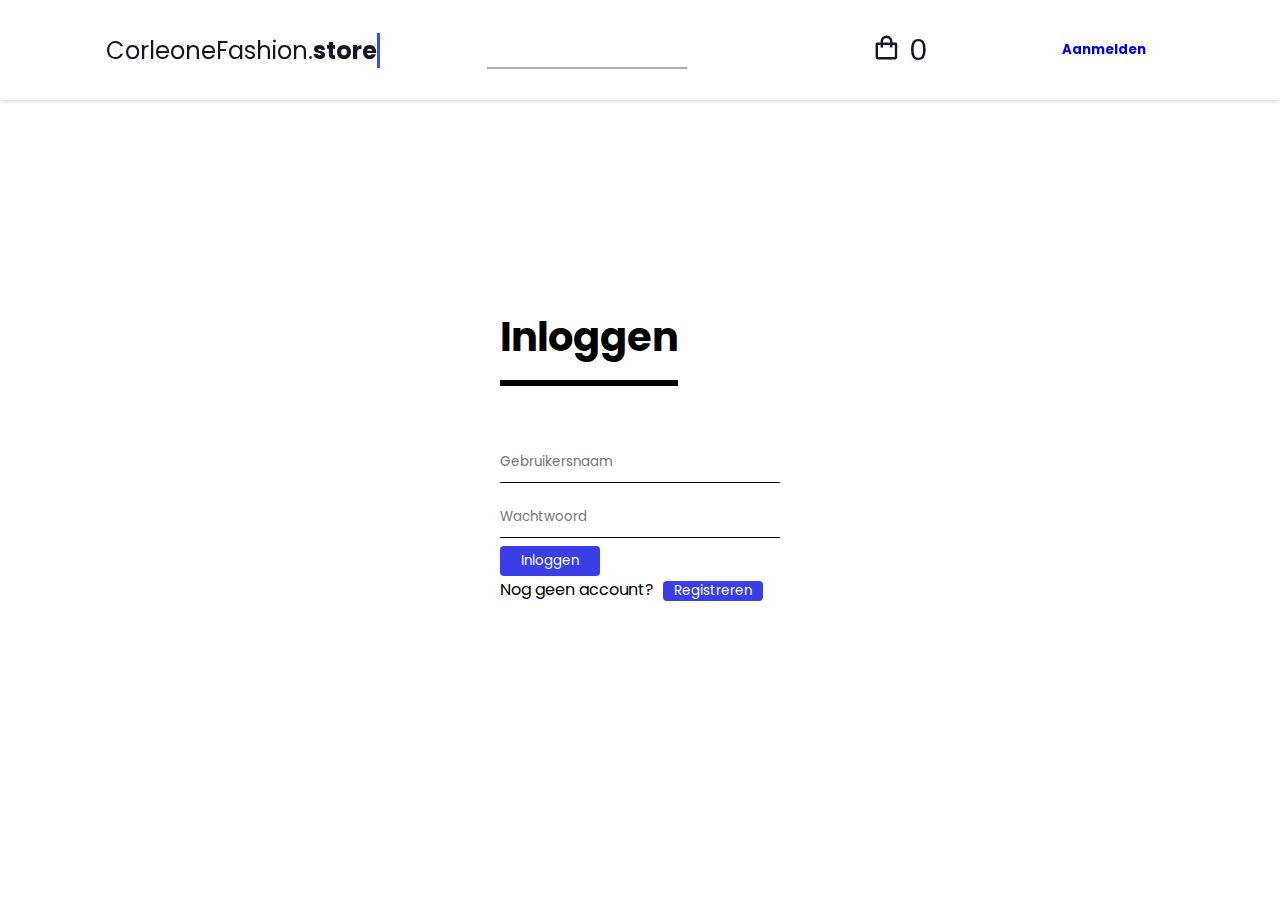
<file: login.html>
<!DOCTYPE html>
<html lang="en">
<head>
    <meta charset="UTF-8">
    <meta http-equiv="X-UA-Compatible" content="IE=edge">
    <meta name="viewport" content="width=device-width, initial-scale=1.0">
    <link rel="stylesheet" href="style.css">
    <link href='https://unpkg.com/boxicons@2.1.4/css/boxicons.min.css' rel='stylesheet'>
    <title>Corleone - Login</title>
</head>
<body>
    <header>
        <div class="nav container">
            <a href="index.html" class="logo">CorleoneFashion.<strong>store</strong></a>

            <div class="search-container">
                <form action="/search" method="GET">
                  <input type="text" name="query" >
                  <button type="submit"><i class="fa fa-search"></i></button>
                </form>
            </div> 

            <div class="cart-icon">
                <span id="cart-icon">
                    <i class='bx bx-shopping-bag' id="cart-icon"></i>
                    <span id="cart-count">0</span>
                </span>
            </div>   

            <nav class="navigation">
                <button class="btnLogin-popup"><a href="login.html"><strong>Aanmelden</strong></a></button>
            </nav>
    </header>     
    <main>                       
        <div class="login-box">
            <h1>Inloggen</h1>
            <div class="textbox">
                <input type="text" placeholder="Gebruikersnaam" name="" value="">
        </div>
                
        <div class="textbox">
            <i class="fa-solid fa-lock"></i>
            <input type="password" placeholder="Wachtwoord" name="" value="">
            </div>
                                    
            <input class="btn" type="button" name="" value="Inloggen"> 
            <p class="lowercase">Nog geen account? <a href="register.html"><button type="button" class="button"><span>Registreren</span></button></a></p> 
        </div>            
    </main>
    <script src="main.js"></script>
    <footer>
        
    </footer>

</body>
</html>
</file>
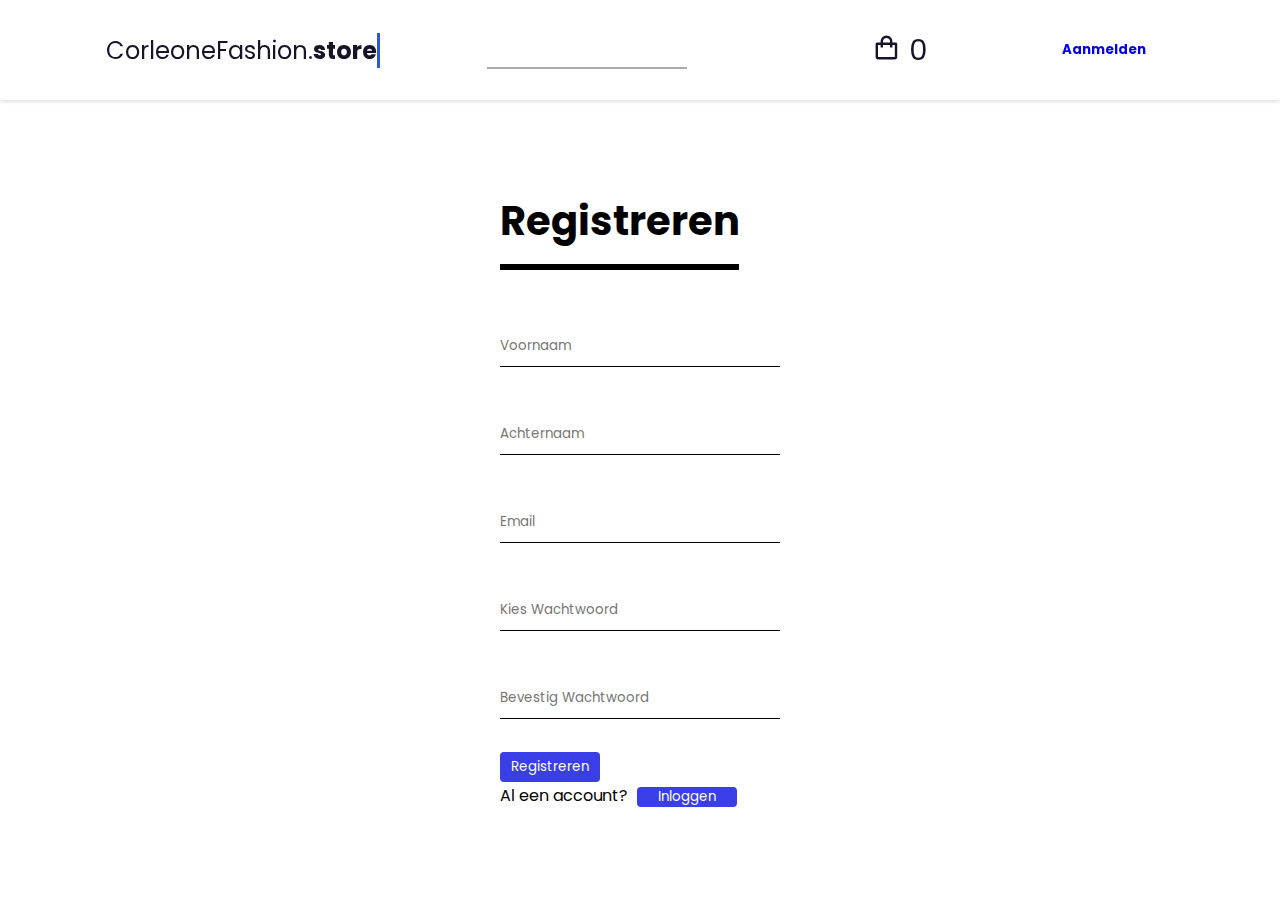
<file: register.html>
<!DOCTYPE html>
<html lang="en">
<head>
    <meta charset="UTF-8">
    <meta http-equiv="X-UA-Compatible" content="IE=edge">
    <meta name="viewport" content="width=device-width, initial-scale=1.0">
    <link rel="stylesheet" href="style.css">
    <link href='https://unpkg.com/boxicons@2.1.4/css/boxicons.min.css' rel='stylesheet'>
    <title>Corleone - Login</title>
</head>
<body>
    <header>
        <div class="nav container">
            <a href="index.html" class="logo">CorleoneFashion.<strong>store</strong></a>

            <div class="search-container">
                <form action="/search" method="GET">
                  <input type="text" name="query" >
                  <button type="submit"><i class="fa fa-search"></i></button>
                </form>
            </div> 

            <div class="cart-icon">
                <span id="cart-icon">
                    <i class='bx bx-shopping-bag' id="cart-icon"></i>
                    <span id="cart-count">0</span>
                </span>
            </div>   

            <nav class="navigation">
                <button class="btnLogin-popup"><a href="login.html"><strong>Aanmelden</strong></a></button>
            </nav>
    </header>     
    <main>                       
        <div class="login-box1">
                    
            <h1>Registreren</h1>
            
            <form class="textbox" action="work.php">
                <input type="text" placeholder="Voornaam" name="firstName" value="">
            </form>
            <br>
            <form class="textbox" action="work.php">
                <input type="text" placeholder="Achternaam" name="lastName" value="">
            </form>
            <br>
            <form class="textbox" action="work.php">
                <input type="text" placeholder="Email" name="email" value="">
            </form>
            <br>
            <form class="textbox" action="work.php">
                <input type="password" placeholder="Kies Wachtwoord" name="password" value="">
            </form>
            <br>  
            <form class="textbox" action="work.php">
                <input type="password" placeholder="Bevestig Wachtwoord" name="password" value="">
            </form>
            <br>
            <input class="btn" type="button" name="" value="Registreren">

            <p class="lowercase">Al een account? <a href="login.html"><button type="button" class="button"><span>Inloggen</span></button></a></p> 
        
        </div>  
    </main>
    <script src="main.js"></script>

</body>
</html>
</file>
<file: style.css>
@import url('https://fonts.googleapis.com/css2?family=Poppins:wght@400;500;600;700&display=swap');

*{
    font-family: 'Poppins', sans-serif;
    margin: 0;
    padding: 0;
    scroll-padding-top: 2rem;
    scroll-behavior: smooth;
    box-sizing: border-box;
    list-style: none;
    text-decoration: none;
}
:root {
    --main-color: #0f12bd;
    --text-color: #171427;
    --bg-color: #fff;
}

img {
    width: 100%;
}

body {
    color: var(--text-color);
}

/* PRODUCT FILTER */
.product-filters {
    background-color: #f2f2f2;
    text-align: center;
    padding: 10px;
    box-shadow: 0 1px 4px hsl(0 10% 18% / 20%);
  }

  .product-filters select {
    background-color: #f2f2f2;
    box-shadow: 0 1px 4px hsl(0 10% 18% / 20%);
    border: none;
    outline: none;
  }
  
  .product-filters ul {
    margin: 0;
    padding: 0;
    list-style-type: none;
    width: 100%;
  }
  
  .product-filters li {
    display: inline-block;
    margin: 0 10px;
  }
  
  .product-filters a {
    display: block;
    padding: 5px 10px;
    text-decoration: none;
    color: #333;
    background-color: #fff;
    border: 1px solid #ccc;
    border-radius: 5px;
  }
  
  .product-filters a:hover {
    background-color: #ddd;
  }
  
  .product-filters a.active {
    color: #fff;
    background-color: #333;
    border-color: #333;
  }
  

.container {
    max-width: 1068px;
    margin: auto;
    width: 100%;
}

/* INLOGGEN */
.login-box {
    width: 280px;
    position: absolute;
    top: 50%;
    left: 50%;
    transform: translate(-50%,-50%);
    color: rgb(0, 0, 0);
}

.login-box h1 {
    float: left;
    font-size: 40px;
    border-bottom: 6px solid;
    margin-bottom: 50px;
    padding: 13px 0;
}

.login-box .textbox input {
    border: none;
    outline: none;
}

/* REGISTREREN */
.inlog-box1 {
    display: flex;
    flex-direction: column; 
    align-items: center;
    color: rgb(0, 0, 0);
}

.login-box1 .textbox input {
    border: none;
    outline: none;
}


.login-box1 {
    width: 280px;
    position: absolute;
    top: 55%;
    left: 50%;
    transform: translate(-50%,-50%);
    color: rgb(0, 0, 0);
}

.login-box1 h1 {
    float: left;
    font-size: 40px;
    border-bottom: 6px solid;
    margin-bottom: 50px;
    padding: 13px 0;
}

.textbox {
    width: 100%;
    overflow: hidden;
    font-size: 20px;
    padding: 8px 0;
    margin: 8px 0;
    border-bottom: 1px solid;
}

.buttonmodel {
    display: flex;
    justify-content: center;
}
button{
    border-radius: 4px;
    background-color: rgba(7, 14, 225, 0.8);
    border: none;
    color: #FFFFFF;
    text-align: center;
    width: 100px;
    transition: all 0.5s;
    cursor: pointer;
    margin: 5px;
}

.button span {
    cursor: pointer;
    display: inline-block;
    position: relative;
    transition: 0.5s;
}

.button span:after {
    content: '\00bb';
    position: absolute;
    opacity: 0;
    top: 0;
    right: -20px;
    transition: 0.5s;
}

.button:hover span {
    padding-right: 15px;
}

.button:hover span:after {
    opacity: 1;
    right: 0;
}

.btn {
    border-radius: 4px;
    background-color: rgba(7, 14, 225, 0.8);
    border: none;
    color: #FFFFFF;
    text-align: center;
    padding: 5px;
    width: 100px;
    transition: all 0.5s;
    cursor: pointer;
}

.btn:hover {
    background-color: #2c0ed48c;
    opacity: 0.6;
}

/* ZOEKBALK */
.search-container {
    display: flex;
    justify-content: center;
    align-items: center;
    height: 60px;
    background-color: transparent;
  }
  
  .search-container input[type="text"] {
    border: none;
    border-bottom: 2px solid #aaa;
    font-size: 16px;
    padding: 5px;
    background-color: transparent;
    width: 200px;
  }
  
  .search-container input[type="text"]:focus {
    outline: none;
    border-bottom: 2px solid #1E90FF;
  }
  
  .search-container button[type="submit"] {
    border: none;
    background-color: transparent;
    font-size: 16px;
    margin-left: -30px;
    cursor: pointer;
  }

section {
    padding: 4rem 0 3rem ;
}
 /* NAVIGATIE HEADER */
header {
    position: fixed;
    top: 0;
    left: 0;
    width: 100%;
    background: var(--bg-color);
    box-shadow: 0 1px 4px hsl(0 10% 18% / 20%);
    z-index: 100;
}

.navigation .btnLogin-popup {
    width: 130px;
    height: 50px;
    background: transparent;
    border: 2px solid #fff;
    outline: none;
    border-radius: 6px;
    cursor: pointer;
}

.nav {
    display: flex;
    align-items: center;
    justify-content: space-between;
    padding  : 20px 0;
}

.logo {
    font-size: 1.5rem;
    color: var(--text-color);
    font-weight: 400;

    border-right: solid rgba(3, 52, 214, 0.826);
}

/* WINKELWAGEN */
#cart-icon {
    font-size: 1.8rem;
    cursor: pointer;
}

.cart {
    position: fixed;
    top: 0;
    right: -100%;
    width: 360px;
    min-height: 100vh;
    padding: 20px;
    background: var(--bg-color);
    box-shadow: -2px 0 4px hsl(0 4% 15% / 10%);
    transition: 0.7s;
}

.cart.active {
    right: 0;
    overflow-y: auto;
}

.cart-title {
    text-align: center;
    font-size: 1.5rem;
    font-weight: 600;
    margin-top: 2rem;
}

/* PRODUCTEN / WINKELWAGEN */
.cart-box {
    display: grid;
    grid-template-columns: 32% 50% 18%;
    align-items: center;
    gap: 1rem;
    margin-top: 1rem;
}

.cart-img {
    width: 100px;
    height: 100px;
    object-fit: contain;
    padding: 10px;
}

.detail-box {
    display: grid;
    row-gap: 0.5rem;
}

.cart-product-title {
    font-size: 1rem;
    text-transform: uppercase;
}

.cart-price {
    font-weight: 500;
}

.cart-quantity {
    border: 1px solid var(--text-color);
    outline-color: var(--main-color);
    width: 2.4rem;
    text-align: center;
    font-size: 1rem;
}

.cart-remove {
    font-size: 24px;
    color: var(--main-color);
    cursor: pointer;
}

.total {
    display: flex;
    justify-content: flex-end;
    margin-top: 1.5rem;
    border-top: 1px solid var(--text-color);
}

.total-title {
    font-size: 1rem;
    font-weight: 600;
}

.total-price {
    margin-left: 0.5rem;
}

.btn-buy {
    display: flex;
    margin: 1.5rem auto 0 auto;
    padding: 12px 20px;
    border: none;
    background: var(--main-color);
    color: var(--bg-color);
    font-size: 1rem;
    font-weight: 500;
    cursor: pointer;
}

.btn-buy:hover {
    background: var(--text-color);
}

#close-cart {
    position: absolute;
    top: 1rem;
    right: 0.8rem;
    font-size: 2rem;
    color: var(--text-color);
    cursor: pointer;
}

.shop {
    margin-top: 2rem;
}

/* PRODUCTS + PREVIEW */
.shop-content {
    display: grid;
    grid-template-columns: repeat(auto-fit, minmax(220px, auto));
    gap: 1.5rem;
    padding-top: 20px;
    width: auto;
}

.products-preview {
    position: fixed;
    top: 0;
    left: 0;
    min-height: 100vh;
    width: 100%;
    background-color: rgba(0, 0, 0, 0.701);
    display: none;
    align-items: center;
    justify-content: center;
}

.products-preview .preview {
    display: none;
    padding: 2rem;
    text-align: center;
    background: #ffffff;
    position: relative;
    margin: 2rem;
    width: 25rem; /* halve grootte */
    top: 3rem;
}

.products-preview .preview .stars {
    padding: 1rem 0;
}

.products-preview .preview .stars i {
    font-size: 1.2rem;
    color: #f1c40f;
}

.products-preview .preview .stars span {
    color: #1100ff;
}

.products-preview .preview p {
    line-height: 1;
    padding: 1rem 0;
    font-size: 1.3rem;
    color: #000000;
}

.products-preview .preview.active {
    display: inline-block;
}

.products-preview .preview img {
    height: 20rem;
}

.products-preview .preview .price{
    padding: 1rem 0;
    font-size: 1.5rem;
    color:  #000;
}

.products-preview .preview button {
    display: flex;
    gap: 1.5rem;
    flex-wrap: wrap;
    margin-top: 1rem;
}

.products-preview .preview .button a {
    flex: 1 1 16rem;
    padding: 0.5rem;
    font-size: 1rem;
    color: #444;
    border: 1px solid #000;
}

.products-preview .preview .button a.cart{
    background: #444;
    color: #fff;
}

.products-preview .preview .button a.buy:hover {
    background: #444;
    color: #fff;
}

.products-preview .preview .bx-x {
    position: absolute;
    top: 1rem;
    right: 1.5rem;
    cursor: pointer;
    color: #444;
    font-size: 4rem;
}

.products-preview .preview .bx-x:hover{
    transform: rotate(115deg);
}

/* PRODUCTEN */
.product-box {
    position: relative;
    cursor: pointer;
}

.product-box:hover {
    padding: 10px;
    border: 1px solid var(--text-color);
    transition: 0.4s;
}

.product-img {
    width: 100%;
    height: auto;
    margin-bottom: 0.5rem;
}

.product-title {
    font-size: 1.1rem;
    font-weight: 600;
    text-transform: uppercase;
    margin-bottom: 0.5rem;
}

.price {
    font-weight: 500;
}

.add-cart {
    position: absolute;
    bottom: 0;
    right: 0;
    background: var(--text-color);
    color: var(--bg-color);
    padding: 10px;
    cursor: pointer;
}

.add-cart:hover {
    background: hsl(249, 32%, 17%);
}

/* BODEM WEBSITE */
footer {
    background-color: #222;
    color: #fff;
    padding: 20px;
    display: flex;
    flex-direction: column;
    justify-content: center;
    align-items: center;
    font-family: Arial, sans-serif;
    font-size: 14px;
  }
  
  footer a {
    color: #fff;
    text-decoration: none;
    margin: 0 10px;
    transition: color 0.3s ease;
  }
  
  footer a:hover {
    color: #f1c40f;
  }

  .dropdown {
    position: relative;
    display: inline-block;
  }
  
  .dropdown-content {
    display: none;
    text-align: center;
    position: absolute;
    background-color: #f9f9f9;
    min-width: 160px;
    box-shadow: 0px 8px 16px 0px rgba(0,0,0,0.2);
    padding: 12px 16px;
    z-index: 1;
  }
  
  .dropdown:hover .dropdown-content {
    display: block;
  }

  /* Vorige/Volgende */
.product-navigation {
    display: flex;
    justify-content: space-between;
    margin-top: 25px;
  }
  
  .product-navigation button {
    background-color: #010cdad9;
    border: none;
    color: #000000;
    cursor: pointer;
    font-size: 16px;
    padding: 10px 12px;
    text-align: center;
  }
  
  .product-navigation button:hover {
    background-color: #ddd;
  }
  

/* GROTE APPARAAT */
@media (max-width: 1080px){
    .nav{
        padding: 15px;
    }
    section {
        padding: 3rem 0 2rem;
    }
    .container {
        margin: 0 auto;
        width: 90%;
    }
    .shop {
        margin-top: 2rem !important;
    }
}
@media (max-width: 400px){
    .nav {
        padding: 11px;
    }
    .logo {
        font-size: 1rem;
    }
    .cart {
        width: 320px;
    }
}
@media (max-width: 360px){
    .shop {
        margin-top: 1rem !important;
    }
    .cart {
        width: 280px;
    }
}

@media (max-width: 768px){

    .products-preview .preview img{
        height: 20rem;
    }
    
}

@media (max-width: 991px){

    html{
        font-size: 85%;
    }
}
  
@media (max-width: 768px){

    .products-preview .preview img{
        height: 20rem;
    }
    
}

@media (max-width: 450px){

    html{
        font-size: 85%;
    }
}
</file>
